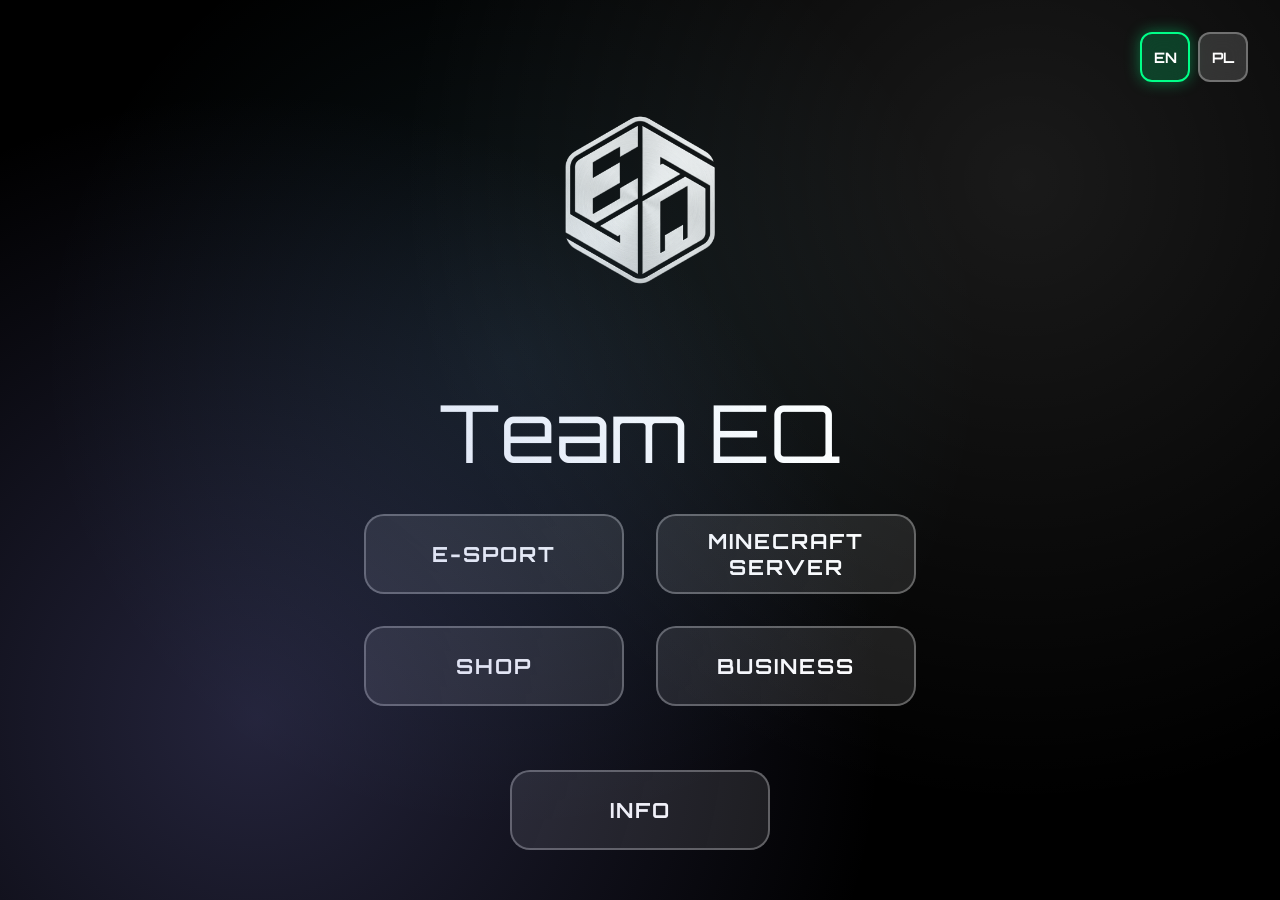
<file: index.html>
<!DOCTYPE html>
<html lang="en">
<head>
    <link rel="apple-touch-icon" sizes="180x180" href="/apple-touch-icon.png">
    <link rel="icon" type="image/png" sizes="32x32" href="/favicon-32x32.png">
    <link rel="icon" type="image/png" sizes="16x16" href="/favicon-16x16.png">
    <link rel="manifest" href="/site.webmanifest">
    <meta charset="UTF-8">
    <meta name="viewport" content="width=device-width, initial-scale=1.0">
    <title>Strona Team EQ</title>
    <style>
        @import url('https://fonts.googleapis.com/css2?family=Orbitron:wght@400;700;900&display=swap');

        * {
            margin: 0;
            padding: 0;
            box-sizing: border-box;
        }

        body {
            min-height: 100vh;
            background: #000;
            font-family: 'Orbitron', monospace;
            color: #fff;
            overflow-x: hidden;
            position: relative;
        }

        #bg-img {
            width: 300px;
            height: 300px;
            position: relative;
        }


        body::before {
            content: '';
            position: fixed;
            top: 0;
            left: 0;
            right: 0;
            bottom: 0;
            background: radial-gradient(circle at 20% 80%, rgba(120, 119, 198, 0.3) 0%, transparent 50%),
            radial-gradient(circle at 80% 20%, rgba(255, 255, 255, 0.1) 0%, transparent 50%),
            radial-gradient(circle at 40% 40%, rgba(120, 219, 255, 0.1) 0%, transparent 50%);
            pointer-events: none;
            z-index: 1;
        }

        .main-container {
            display: flex;
            flex-direction: column;
            align-items: center;
            justify-content: center;
            min-height: 100vh;
            padding: 2rem;
            position: center;
            z-index: 2;
            gap: 2rem;
        }

        .logo {
            font-size: clamp(4rem, 18vw, 16rem);
            font-weight: 900;
            color: #00ff88;
            text-shadow:
                    0 0 10px #00ff88,
                    0 0 20px #00ff88,
                    0 0 30px #00ff88,
                    0 0 40px #00ff88;
            text-align: center;

        }

        .lang-toggle {
            position: absolute;
            top: 2rem;
            right: 2rem;
            display: flex;
            gap: 0.5rem;
            z-index: 10;
        }

        .lang-btn {
            width: 50px;
            height: 50px;
            background: rgba(255, 255, 255, 0.15);
            backdrop-filter: blur(10px);
            border: 2px solid rgba(255, 255, 255, 0.3);
            border-radius: 12px;
            color: #fff;
            font-family: 'Orbitron', monospace;
            font-size: 0.9rem;
            font-weight: 700;
            cursor: pointer;
            transition: all 0.3s cubic-bezier(0.175, 0.885, 0.32, 1.275);
            display: flex;
            align-items: center;
            justify-content: center;
        }

        .lang-btn.active {
            border-color: #00ff88;
            background: rgba(0, 255, 136, 0.2);
            box-shadow: 0 0 15px rgba(0, 255, 136, 0.4);
        }

        .lang-btn:hover {
            transform: scale(1.1);
            border-color: #00ff88;
            box-shadow: 0 5px 20px rgba(0, 255, 136, 0.4);
        }

        .buttons-container {
            display: flex;
            flex-direction: column;
            align-items: center;
            gap: 2rem;
            width: 100%;
            max-width: 600px;
        }

        .top-row {
            display: flex;
            gap: 2rem;
            width: 100%;
            justify-content: center;
        }

        .bottom-row {
            display: flex;
            gap: 2rem;
            width: 100%;
            justify-content: center;
            margin-bottom: 2rem;
        }

        .info-row {
            display: flex;
            justify-content: center;
            width: 100%;
        }

        .button {
            flex: 1;
            max-width: 260px;
            height: 80px;
            background: rgba(255, 255, 255, 0.1);
            backdrop-filter: blur(10px);
            border: 2px solid rgba(255, 255, 255, 0.3);
            border-radius: 20px;
            color: #fff;
            font-family: 'Orbitron', monospace;
            font-size: clamp(1rem, 2.5vw, 1.3rem);
            font-weight: 700;
            cursor: pointer;
            transition: all 0.4s cubic-bezier(0.175, 0.885, 0.32, 1.275);
            position: relative;
            overflow: hidden;
            text-transform: uppercase;
            letter-spacing: 2px;
        }

        .info-button {
            width: 220px;
        }

        .button::before {
            content: '';
            position: absolute;
            top: 0;
            left: -100%;
            width: 100%;
            height: 100%;
            background: linear-gradient(90deg, transparent, rgba(255,255,255,0.3), transparent);
            transition: left 0.5s;
        }

        .button:hover::before {
            left: 100%;
        }

        .button:hover {
            transform: scale(1.1) translateY(-5px);
            border-color: #00ff88;
            box-shadow:
                    0 15px 40px rgba(0, 255, 136, 0.4),
                    0 0 25px rgba(0, 255, 136, 0.3);
        }

        .button:active {
            transform: scale(1.05);
        }

        /* Modal Styles */
        .modal {
            display: none;
            position: fixed;
            top: 0;
            left: 0;
            width: 100%;
            height: 100%;
            background: rgba(0, 0, 0, 0.95);
            backdrop-filter: blur(5px);
            z-index: 1000;
            animation: fadeIn 0.3s ease-out;
        }

        @keyframes fadeIn {
            from { opacity: 0; }
            to { opacity: 1; }
        }

        .modal-content {
            position: absolute;
            top: 50%;
            left: 50%;
            transform: translate(-50%, -50%);
            width: 90%;
            max-width: 900px;
            max-height: 85vh;
            background: rgba(20, 20, 20, 0.95);
            border: 2px solid #00ff88;
            border-radius: 20px;
            padding: 2.5rem;
            box-shadow: 0 25px 70px rgba(0, 255, 136, 0.3);
            overflow-y: auto;
        }

        .modal-header {
            text-align: center;
            font-size: clamp(1.8rem, 4vw, 2.5rem);
            margin-bottom: 2rem;
            color: #00ff88;
            text-transform: uppercase;
            letter-spacing: 4px;
        }

        .modal-body {
            font-size: 1.1rem;
            line-height: 1.7;
            white-space: pre-wrap;
            min-height: 250px;
            padding: 1rem 0;
            text-align: left;
        }

        .close {
            position: absolute;
            top: 1.5rem;
            right: 2rem;
            font-size: 3rem;
            color: #fff;
            cursor: pointer;
            transition: color 0.3s;
            font-weight: 300;
        }

        .close:hover {
            color: #00ff88;
        }

        /* Responsive Design */
        @media (max-width: 768px) {
            .lang-toggle {
                top: 1rem;
                right: 1rem;
            }

            .lang-btn {
                width: 45px;
                height: 45px;
                font-size: 0.8rem;
            }

            .main-container {
                padding: 1.5rem;
                gap: 1.5rem;
            }

            .top-row,
            .bottom-row {
                flex-direction: column;
                gap: 1.5rem;
            }

            .button {
                max-width: none;
                height: 70px;
            }

            .info-button {
                width: 200px;
            }
        }

        @media (max-width: 480px) {
            .main-container {
                padding: 1rem;
                gap: 1.5rem;
            }

            .lang-toggle {
                top: 0.8rem;
                right: 0.8rem;
            }

            .button {
                height: 65px;
            }

            .info-button {
                width: 180px;
            }
        }

        /* High DPI / 1440p+ optimization */
        @media (min-width: 1440px) {
            .logo {
                font-size: 18rem;
            }

            .top-row,
            .bottom-row {
                gap: 3rem;
            }

            .button {
                height: 100px;
                font-size: 1.5rem;
            }

            .info-button {
                width: 280px;
                height: 100px;
                font-size: 1.5rem;
            }

            .lang-btn {
                width: 60px;
                height: 60px;
                font-size: 1rem;
            }
        }
    </style>
</head>
<body>
<div class="lang-toggle">
    <button class="lang-btn active" id="langEN" onclick="setLanguage('en')">EN</button>
    <button class="lang-btn" id="langPL" onclick="setLanguage('pl')">PL</button>
</div>




<div class="main-container">
    <img src="image.png" id="bg-img">
    <p style="font-size: 80px;">Team EQ</p>

    <div class="buttons-container">
        <div class="top-row">
            <button class="button" onclick="openModal('esport')" data-en="E-Sport" data-pl="E-Sport">
                E-Sport
            </button>
            <button class="button" onclick="openModal('minecraft')" data-en="Minecraft Server" data-pl="Serwer Minecraft">
                Minecraft Server
            </button>
        </div>

        <div class="bottom-row">
            <button class="button" onclick="openModal('shop')" data-en="Shop" data-pl="Sklep">
                Shop
            </button>
            <button class="button" onclick="openModal('business')" data-en="Business" data-pl="Biznes">
                Business
            </button>
        </div>

        <div class="info-row">
            <button class="button info-button" onclick="openModal('info')" data-en="Info" data-pl="Info">
                Info
            </button>
        </div>
    </div>
</div>

<!-- Modals -->
<div id="esportModal" class="modal">
    <div class="modal-content">
        <span class="close" onclick="closeModal('esport')">&times;</span>
        <div class="modal-header" data-en="E-Sport" data-pl="E-Sport">E-Sport</div>
        <div class="modal-body" id="esportContent">
            Paste your E-Sport content here...
        </div>
    </div>
</div>

<div id="minecraftModal" class="modal">
    <div class="modal-content">
        <span class="close" onclick="closeModal('minecraft')">&times;</span>
        <div class="modal-header" data-en="Minecraft Server" data-pl="Serwer Minecraft">Minecraft Server</div>
        <div class="modal-body" id="minecraftContent">
            Paste your Minecraft Server content here...
        </div>
    </div>
</div>

<div id="shopModal" class="modal">
    <div class="modal-content">
        <span class="close" onclick="closeModal('shop')">&times;</span>
        <div class="modal-header" data-en="Shop" data-pl="Sklep">Shop</div>
        <div class="modal-body" id="shopContent">
            Paste your Shop content here...
        </div>
    </div>
</div>

<div id="businessModal" class="modal">
    <div class="modal-content">
        <span class="close" onclick="closeModal('business')">&times;</span>
        <div class="modal-header" data-en="Business" data-pl="Biznes">Business</div>
        <div class="modal-body" id="businessContent">
            Paste your Business content here...
        </div>
    </div>
</div>

<div id="infoModal" class="modal">
    <div class="modal-content">
        <span class="close" onclick="closeModal('info')">&times;</span>
        <div class="modal-header" data-en="Info" data-pl="Info">Info</div>
        <div class="modal-body" id="infoContent">
            Paste your Info content here...
        </div>
    </div>
</div>

<script>
    const translations = {
        en: {
            esport: `Paste your E-Sport content here...\n\nProfessional competitive gaming section.\nJoin our tournaments and climb the leaderboards!`,
            minecraft: `Paste your Minecraft Server content here...\n\nIP: play.edq.net\nVersion: 1.20+\n\nJoin the ultimate Minecraft experience!`,
            shop: `Paste your Shop content here...\n\nPurchase ranks, cosmetics, and more!\n\ntebex.io/edq`,
            business: `Paste your Business content here...\n\nSponsorship opportunities\nPartnership inquiries\nContact: business@edq.net`,
            info: `Paste your Info content here...\n\nServer Discord: discord.gg/edq\nSupport: support@edq.net\nRules: edq.net/rules`
        },
        pl: {
            esport: `Wklej tutaj treść E-Sport...\n\nProfesjonalna sekcja sportów elektronicznych.\nDołącz do naszych turniejów i wspinaj się w rankingach!`,
            minecraft: `Wklej tutaj treść Serwera Minecraft...\n\nIP: play.edq.net\nWersja: 1.20+\n\nDołącz do najlepszego doświadczenia Minecraft!`,
            shop: `Wklej tutaj treść Sklepu...\n\nKup rangi, kosmetyki i więcej!\n\ntebex.io/edq`,
            business: `Wklej tutaj treść Biznes...\n\nMożliwości sponsoringu\nZapytania partnerskie\nKontakt: business@edq.net`,
            info: `Wklej tutaj treść Info...\n\nDiscord serwera: discord.gg/edq\nWsparcie: support@edq.net\nRegulamin: edq.net/regulamin`
        }
    };

    let currentLang = 'en';

    function setLanguage(lang) {
        currentLang = lang;

        // Update language buttons
        document.querySelectorAll('.lang-btn').forEach(btn => btn.classList.remove('active'));
        document.getElementById(`lang${lang.toUpperCase()}`).classList.add('active');

        // Update all translatable elements
        document.querySelectorAll('[data-en]').forEach(el => {
            el.textContent = el.getAttribute(`data-${lang}`);
        });

        // Update modal contents
        Object.keys(translations[lang]).forEach(type => {
            const contentEl = document.getElementById(type + 'Content');
            if (contentEl) {
                contentEl.textContent = translations[lang][type];
            }
        });
    }

    function openModal(type) {
        document.getElementById(type + 'Modal').style.display = 'block';
        document.getElementById(type + 'Content').textContent = translations[currentLang][type];
        document.body.style.overflow = 'hidden';
    }

    function closeModal(type) {
        document.getElementById(type + 'Modal').style.display = 'none';
        document.body.style.overflow = 'auto';
    }

    window.onclick = function(event) {
        if (event.target.classList.contains('modal')) {
            event.target.style.display = 'none';
            document.body.style.overflow = 'auto';
        }
    }

    document.addEventListener('keydown', function(event) {
        if (event.key === 'Escape') {
            document.querySelectorAll('.modal').forEach(modal => {
                modal.style.display = 'none';
            });
            document.body.style.overflow = 'auto';
        }
    });

    // Initialize with English
    setLanguage('en');
</script>
</body>
</html>
</file>
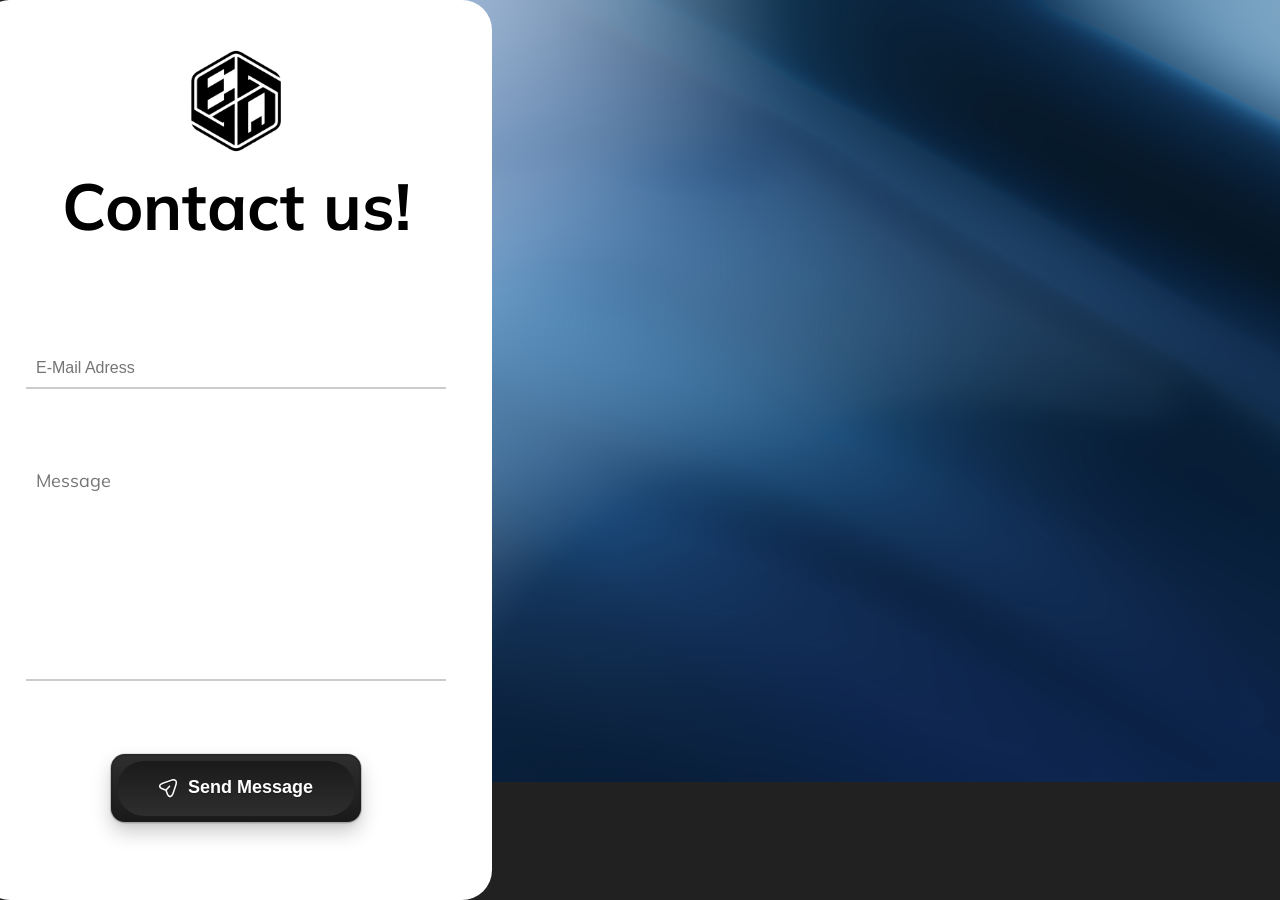
<file: message/index.html>
<!DOCTYPE html>
<html lang="en">
<head>
    <meta charset="UTF-8">
    <title>sobobobie</title>
  <link rel="stylesheet" href="/message/style.css">
</head>
<body>
<div id="left-container">
    <img src="/message/background.jpg" id="right-background">
</div>

<div id="notifications-container">
    <div class="success">
        <div class="flex">
            <div class="flex-shrink-0">


            </div>
            <div class="success-prompt-wrap">
                <p class="success-prompt-heading">Message sent successfully
                </p><div class="success-prompt-prompt">
                <p>The Message was sent successfully and a member of <br>the team will E-Mail you shortly.</p>
            </div>
            </div>
        </div>
    </div>
</div>

    
<div id="right-container">

    <img id="logo" src="/message/eq.png">
    <h1 id="title">Contact us!</h1>
<!-- From Uiverse.io by Satwinder04 -->
    <div class="input-container">
        <input placeholder="E-Mail Adress" class="input-field" id="email" type="email">
        <label for="input-field" class="input-label">Your E-Mail Adress</label>
        <span class="input-highlight"></span>
    </div>

    <div class="input-container">
        <textarea placeholder="Message" class="input-field" id="message" rows="4"></textarea>
        <label for="input-field" class="input-label">Your Message</label>
        <span class="input-highlight"></span>

    </div>



    <!-- From Uiverse.io by mahiatlinux -->
    <button class="button" id="submit" onclick="submit_button()">
        <div class="outline"></div>
        <div class="state state--default">
            <div class="icon">
                <svg
                        xmlns="http://www.w3.org/2000/svg"
                        fill="none"
                        viewBox="0 0 24 24"
                        height="1em"
                        width="1em"
                >
                    <g style="filter: url(#shadow)">
                        <path
                                fill="currentColor"
                                d="M14.2199 21.63C13.0399 21.63 11.3699 20.8 10.0499 16.83L9.32988 14.67L7.16988 13.95C3.20988 12.63 2.37988 10.96 2.37988 9.78001C2.37988 8.61001 3.20988 6.93001 7.16988 5.60001L15.6599 2.77001C17.7799 2.06001 19.5499 2.27001 20.6399 3.35001C21.7299 4.43001 21.9399 6.21001 21.2299 8.33001L18.3999 16.82C17.0699 20.8 15.3999 21.63 14.2199 21.63ZM7.63988 7.03001C4.85988 7.96001 3.86988 9.06001 3.86988 9.78001C3.86988 10.5 4.85988 11.6 7.63988 12.52L10.1599 13.36C10.3799 13.43 10.5599 13.61 10.6299 13.83L11.4699 16.35C12.3899 19.13 13.4999 20.12 14.2199 20.12C14.9399 20.12 16.0399 19.13 16.9699 16.35L19.7999 7.86001C20.3099 6.32001 20.2199 5.06001 19.5699 4.41001C18.9199 3.76001 17.6599 3.68001 16.1299 4.19001L7.63988 7.03001Z"
                        ></path>
                        <path
                                fill="currentColor"
                                d="M10.11 14.4C9.92005 14.4 9.73005 14.33 9.58005 14.18C9.29005 13.89 9.29005 13.41 9.58005 13.12L13.16 9.53C13.45 9.24 13.93 9.24 14.22 9.53C14.51 9.82 14.51 10.3 14.22 10.59L10.64 14.18C10.5 14.33 10.3 14.4 10.11 14.4Z"
                        ></path>
                    </g>
                    <defs>
                        <filter id="shadow">
                            <fedropshadow
                                    flood-opacity="0.5"
                                    stdDeviation="0.6"
                                    dy="1"
                                    dx="0"
                            ></fedropshadow>
                        </filter>
                    </defs>
                </svg>
            </div>
            <p>
                <span style="--i:0">S</span>
                <span style="--i:1">e</span>
                <span style="--i:2">n</span>
                <span style="--i:3">d</span>
                <span style="--i:4">M</span>
                <span style="--i:5">e</span>
                <span style="--i:6">s</span>
                <span style="--i:7">s</span>
                <span style="--i:8">a</span>
                <span style="--i:9">g</span>
                <span style="--i:10">e</span>
            </p>
        </div>
        <div class="state state--sent">
            <div class="icon">
                <svg
                        stroke="black"
                        stroke-width="0.5px"
                        width="1em"
                        height="1em"
                        viewBox="0 0 24 24"
                        fill="none"
                        xmlns="http://www.w3.org/2000/svg"
                >
                    <g style="filter: url(#shadow)">
                        <path
                                d="M12 22.75C6.07 22.75 1.25 17.93 1.25 12C1.25 6.07 6.07 1.25 12 1.25C17.93 1.25 22.75 6.07 22.75 12C22.75 17.93 17.93 22.75 12 22.75ZM12 2.75C6.9 2.75 2.75 6.9 2.75 12C2.75 17.1 6.9 21.25 12 21.25C17.1 21.25 21.25 17.1 21.25 12C21.25 6.9 17.1 2.75 12 2.75Z"
                                fill="currentColor"
                        ></path>
                        <path
                                d="M10.5795 15.5801C10.3795 15.5801 10.1895 15.5001 10.0495 15.3601L7.21945 12.5301C6.92945 12.2401 6.92945 11.7601 7.21945 11.4701C7.50945 11.1801 7.98945 11.1801 8.27945 11.4701L10.5795 13.7701L15.7195 8.6301C16.0095 8.3401 16.4895 8.3401 16.7795 8.6301C17.0695 8.9201 17.0695 9.4001 16.7795 9.6901L11.1095 15.3601C10.9695 15.5001 10.7795 15.5801 10.5795 15.5801Z"
                                fill="currentColor"
                        ></path>
                    </g>
                </svg>
            </div>
            <p>
                <span style="--i:5">S</span>
                <span style="--i:6">e</span>
                <span style="--i:7">n</span>
                <span style="--i:8">t</span>
            </p>
        </div>
    </button>
</div>

</body>
<script src="/message/script.js"></script>

</html>
</file>
<file: message/style.css>
@import url('https://fonts.googleapis.com/css2?family=Mulish:ital,wght@0,200..1000;1,200..1000&display=swap');

body {
    overflow: hidden;
    background-color: #212121;
    font-family: "Mulish", sans-serif;
    font-optical-sizing: auto;
    font-weight: 400;
    font-style: normal;
}

#left-container {
    position: relative;
    top: -8px;
}

#right-background {
    overflow: hidden;
    height: 110%;
    width: 110%;
}

#right-container {
    left: -20px;
    top: 0;
    border-radius: 30px;
    background-color: white;
    align-items: center;
    text-align: center;
    justify-content: center;
    height: 100%;
    width: 40%;
    flex-direction: column;
    position: absolute;
    display: flex;
    gap: 30px;
}

#logo {
    height: 180px;
}

.inputs {
    background-color: #3B8EA5;
    outline: solid 5px #2D728F;
    border-radius: 45px;
    height: 100px;
    width: 520px;
}

#submit {
    position: relative;
    top: -7.5%;
    width: 250px;
}



/* From Uiverse.io by Satwinder04 */
/* Input container */
.input-container {
    position: relative;
    margin: 20px;
    top: -10%
}

/* Input field */
.input-field {
    resize: none;
    display: block;
    width: 400px;
    padding: 10px;
    font-size: 16px;
    border: none;
    border-bottom: 2px solid #ccc;
    outline: none;
    background-color: transparent;
}

/* Input label */
.input-label {
    position: absolute;
    top: 0;
    left: 0;
    font-size: 16px;
    color: rgba(204, 204, 204, 0);
    pointer-events: none;
    transition: all 0.3s ease;
}

/* Input highlight */
.input-highlight {
    position: absolute;
    bottom: 0;
    left: 0;
    height: 2px;
    width: 0;
    background-color: #007bff;
    transition: all 0.3s ease;
}

/* Input field:focus styles */
.input-field:focus + .input-label {
    top: -20px;
    font-size: 12px;
    color: #007bff;
}

.input-field:focus + .input-label + .input-highlight {
    width: 100%;
}

#box {
    background-color: black;
    position: relative;
    align-items: center;
    text-align: center;
    justify-content: center;
    height: 620px;
    width: 700px;
    flex-direction: column;
    display: flex;
    gap: 30px;
    border-radius: 45px;
}

#title {
    position: relative;
    top: -100px;
    font-size: 65px;
    color: black;
}

#message {
    position: relative;
    height: 200px;
    font-family: "Mulish", sans-serif;
    font-optical-sizing: auto;
    font-weight: 400;
    font-style: normal;
    font-size: 18px;
}




/* From Uiverse.io by mahiatlinux */
.button {
    --primary: #ff5569; /* Accent color */
    --neutral-1: #2e2e2e; /* Dark background */
    --neutral-2: #1a1a1a; /* Darker background */
    --radius: 14px;

    cursor: pointer;
    border-radius: var(--radius);
    text-shadow: 0 1px 1px rgba(0, 0, 0, 0.3);
    border: none;
    box-shadow: 0 0.5px 0.5px 1px rgba(0, 0, 0, 0.2),
    0 10px 20px rgba(0, 0, 0, 0.2), 0 4px 5px 0px rgba(0, 0, 0, 0.05);
    display: flex;
    align-items: center;
    justify-content: center;
    position: relative;
    transition: all 0.3s ease;
    min-width: 200px;
    padding: 20px;
    height: 68px;
    font-family: "Galano Grotesque", Poppins, Montserrat, sans-serif;
    font-style: normal;
    font-size: 18px;
    font-weight: 600;
    color: #ffffff; /* Text color */
    background: var(--neutral-1); /* Button background */
}
.button:hover {
    transform: scale(1.02);
    box-shadow: 0 0 1px 2px rgba(255, 255, 255, 0.3),
    0 15px 30px rgba(0, 0, 0, 0.3), 0 10px 3px -3px rgba(0, 0, 0, 0.04);
}
.button:active {
    transform: scale(1);
    box-shadow: 0 0 1px 2px rgba(255, 255, 255, 0.3),
    0 10px 3px -3px rgba(0, 0, 0, 0.2);
}
.button:after {
    content: "";
    position: absolute;
    inset: 0;
    border-radius: var(--radius);
    border: 2.5px solid transparent;
    background: linear-gradient(var(--neutral-1), var(--neutral-2)) padding-box,
    linear-gradient(to bottom, rgba(0, 0, 0, 0.1), rgba(0, 0, 0, 0.45))
    border-box;
    z-index: 0;
    transition: all 0.4s ease;
}
.button:hover::after {
    transform: scale(1.05, 1.1);
    box-shadow: inset 0 -1px 3px 0 rgba(50, 50, 50, 1); /* Adjusted shine colour to a darker tone */
}

.button::before {
    content: "";
    inset: 7px 6px 6px 6px;
    position: absolute;
    background: linear-gradient(to top, var(--neutral-1), var(--neutral-2));
    border-radius: 30px;
    filter: blur(0.5px);
    z-index: 2;
}
.state p {
    display: flex;
    align-items: center;
    justify-content: center;
}
.state .icon {
    position: absolute;
    left: 0;
    top: 0;
    bottom: 0;
    margin: auto;
    transform: scale(1.25);
    transition: all 0.3s ease;
    display: flex;
    align-items: center;
    justify-content: center;
}
.state .icon svg {
    overflow: visible;
}

/* Outline */
.outline {
    position: absolute;
    border-radius: inherit;
    overflow: hidden;
    z-index: 1;
    opacity: 0;
    transition: opacity 0.4s ease;
    inset: -2px -3.5px;
}
.outline::before {
    content: "";
    position: absolute;
    inset: -100%;
    background: conic-gradient(
            from 180deg,
            transparent 60%,
            rgb(22, 22, 22) 80%,
            transparent 100%
    );
    animation: spin 2s linear infinite;
    animation-play-state: paused;
}
@keyframes spin {
    0% {
        transform: rotate(0deg);
    }
    100% {
        transform: rotate(360deg);
    }
}
.button:hover .outline {
    opacity: 1;
}
.button:hover .outline::before {
    animation-play-state: running;
}

/* Letters */
.state p span {
    display: block;
    opacity: 0;
    animation: slideDown 0.8s ease forwards calc(var(--i) * 0.03s);
}
.button:hover p span {
    opacity: 1;
    animation: wave 0.5s ease forwards calc(var(--i) * 0.02s);
}
.button:focus p span {
    opacity: 1;
    animation: disapear 0.6s ease forwards calc(var(--i) * 0.03s);
}
@keyframes wave {
    30% {
        opacity: 1;
        transform: translateY(4px) translateX(0) rotate(0);
    }
    50% {
        opacity: 1;
        transform: translateY(-3px) translateX(0) rotate(0);
        color: var(--primary);
    }
    100% {
        opacity: 1;
        transform: translateY(0) translateX(0) rotate(0);
    }
}
@keyframes slideDown {
    0% {
        opacity: 0;
        transform: translateY(-20px) translateX(5px) rotate(-90deg);
        color: var(--primary);
        filter: blur(5px);
    }
    30% {
        opacity: 1;
        transform: translateY(4px) translateX(0) rotate(0);
        filter: blur(0);
    }
    50% {
        opacity: 1;
        transform: translateY(-3px) translateX(0) rotate(0);
    }
    100% {
        opacity: 1;
        transform: translateY(0) translateX(0) rotate(0);
    }
}
@keyframes disapear {
    from {
        opacity: 1;
    }
    to {
        opacity: 0;
        transform: translateX(5px) translateY(20px);
        color: var(--primary);
        filter: blur(5px);
    }
}

/* Plane */
.state--default .icon svg {
    animation: land 0.6s ease forwards;
}
.button:hover .state--default .icon {
    transform: rotate(45deg) scale(1.25);
}
.button:focus .state--default svg {
    animation: takeOff 0.8s linear forwards;
}
.button:focus .state--default .icon {
    transform: rotate(0) scale(1.25);
}
@keyframes takeOff {
    0% {
        opacity: 1;
    }
    60% {
        opacity: 1;
        transform: translateX(70px) rotate(45deg) scale(2);
    }
    100% {
        opacity: 0;
        transform: translateX(160px) rotate(45deg) scale(0);
    }
}
@keyframes land {
    0% {
        transform: translateX(-60px) translateY(30px) rotate(-50deg) scale(2);
        opacity: 0;
        filter: blur(3px);
    }
    100% {
        transform: translateX(0) translateY(0) rotate(0);
        opacity: 1;
        filter: blur(0);
    }
}

/* Contrail */
.state--default .icon:before {
    content: "";
    position: absolute;
    top: 50%;
    height: 2px;
    width: 0;
    left: -5px;
    background: linear-gradient(to right, transparent, rgba(255, 255, 255, 0.5));
}
.button:focus .state--default .icon:before {
    animation: contrail 0.8s linear forwards;
}
@keyframes contrail {
    0% {
        width: 0;
        opacity: 1;
    }
    8% {
        width: 15px;
    }
    60% {
        opacity: 0.7;
        width: 80px;
    }
    100% {
        opacity: 0;
        width: 160px;
    }
}

/* States */
.state {
    padding-left: 29px;
    z-index: 2;
    display: flex;
    position: relative;
}
.state--default span:nth-child(4) {
    margin-right: 5px;
}
.state--sent {
    display: none;
}
.state--sent svg {
    transform: scale(1.25);
    margin-right: 8px;
}
.button:focus .state--default {
    position: absolute;
}
.button:focus .state--sent {
    display: flex;
}
.button:focus .state--sent span {
    opacity: 0;
    animation: slideDown 0.8s ease forwards calc(var(--i) * 0.2s);
}
.button:focus .state--sent .icon svg {
    opacity: 0;
    animation: appear 1.2s ease forwards 0.8s;
}
@keyframes appear {
    0% {
        opacity: 0;
        transform: scale(4) rotate(-40deg);
        color: var(--primary);
        filter: blur(4px);
    }
    30% {
        opacity: 1;
        transform: scale(0.6);
        filter: blur(1px);
    }
    50% {
        opacity: 1;
        transform: scale(1.2);
        filter: blur(0);
    }
    100% {
        opacity: 1;
        transform: scale(1);
    }
}

/* From Uiverse.io by kennyotsu */
#notifications-container {
    visibility: hidden;
    width: 320px;
    height: auto;
    font-size: 0.875rem;
    line-height: 1.25rem;
    display: flex;
    flex-direction: column;
    gap: 1rem;
}

.flex {
    display: flex;
}

.flex-shrink-0 {
    flex-shrink: 0;
}

.success {
    position: absolute;
    left: 1450px;
    top: 50px;
    padding: 1rem;
    border-radius: 0.375rem;
    background-color: rgb(240 253 244);
    width: 400px;
}

.succes-svg {
    position: relative;
    top: 15px;
    color: rgb(74 222 128);
    width: 1.25rem;
    height: 1.25rem;
}

.success-prompt-wrap {
    margin-left: 0.75rem;
}

.success-prompt-heading {
    font-weight: bold;
    color: rgb(22 101 52);
}

.success-prompt-prompt {
    margin-top: 0.5rem;
    color: rgb(21 128 61);
}

.success-button-container {
    display: flex;
    margin-top: 0.875rem;
    margin-bottom: -0.375rem;
    margin-left: -0.5rem;
    margin-right: -0.5rem;
}

.success-button-main {
    padding-top: 0.375rem;
    padding-bottom: 0.375rem;
    padding-left: 0.5rem;
    padding-right: 0.5rem;
    background-color: #ECFDF5;
    color: rgb(22 101 52);
    font-size: 0.875rem;
    line-height: 1.25rem;
    font-weight: bold;
    border-radius: 0.375rem;
    border: none
}

.success-button-main:hover {
    background-color: #D1FAE5;
}

.success-button-secondary {
    padding-top: 0.375rem;
    padding-bottom: 0.375rem;
    padding-left: 0.5rem;
    padding-right: 0.5rem;
    margin-left: 0.75rem;
    background-color: #ECFDF5;
    color: #065F46;
    font-size: 0.875rem;
    line-height: 1.25rem;
    border-radius: 0.375rem;
    border: none;
}
</file>
